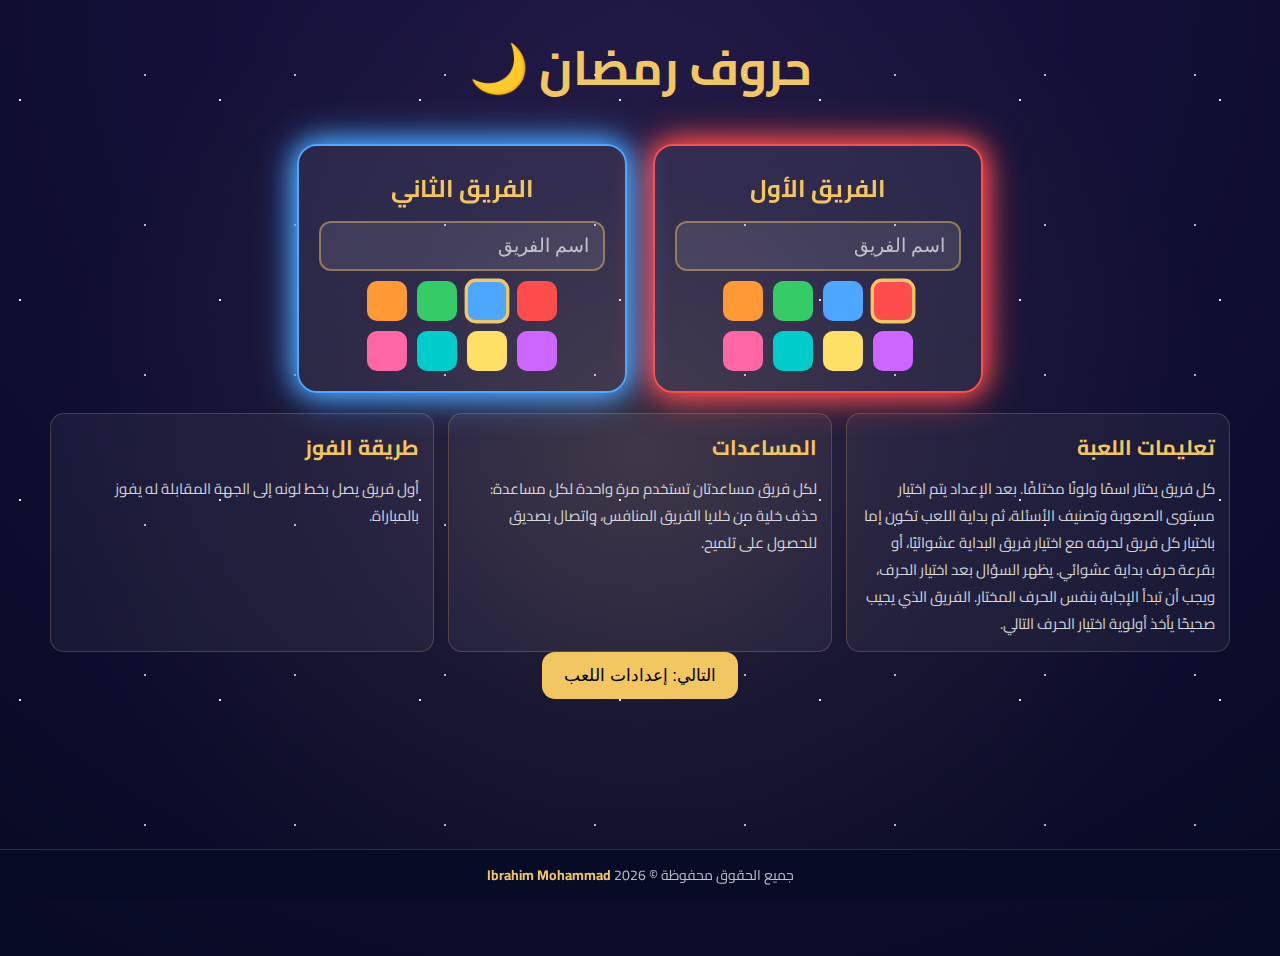
<file: index.html>
<!DOCTYPE html>
<html lang="ar" dir="rtl">
<head>
  <meta charset="UTF-8" />
  <meta name="viewport" content="width=device-width, initial-scale=1.0" />
  <title>حروف رمضان</title>
  <link href="https://fonts.googleapis.com/css2?family=Cairo:wght@500;700;800&display=swap" rel="stylesheet" />
  <link rel="stylesheet" href="style.css" />
</head>
<body>
  <div id="homeScreen">
    <div class="stars"></div>
    <h1 class="mainTitle">حروف رمضان 🌙</h1>

    <section id="setupPage1" class="setupPage active">
      <div class="teamSetup">
        <div class="setupBox" id="setupTeam1">
          <h2>الفريق الأول</h2>
          <input id="team1NameInput" placeholder="اسم الفريق" />
          <div class="colorGrid" id="team1Colors"></div>
        </div>

        <div class="setupBox" id="setupTeam2">
          <h2>الفريق الثاني</h2>
          <input id="team2NameInput" placeholder="اسم الفريق" />
          <div class="colorGrid" id="team2Colors"></div>
        </div>
      </div>

      <div class="rulesPanel">
        <article class="ruleCard">
          <h3 class="ruleTitle">تعليمات اللعبة</h3>
          <p class="ruleBody">
            كل فريق يختار اسمًا ولونًا مختلفًا. بعد الإعداد يتم اختيار مستوى الصعوبة وتصنيف الأسئلة، ثم بداية اللعب تكون إما باختيار كل فريق لحرفه مع اختيار فريق البداية عشوائيًا، أو بقرعة حرف بداية عشوائي. يظهر السؤال بعد اختيار الحرف، ويجب أن تبدأ الإجابة بنفس الحرف المختار. الفريق الذي يجيب صحيحًا يأخذ أولوية اختيار الحرف التالي.
          </p>
        </article>

        <article class="ruleCard">
          <h3 class="ruleTitle">المساعدات</h3>
          <p class="ruleBody">
            لكل فريق مساعدتان تستخدم مرة واحدة لكل مساعدة: حذف خلية من خلايا الفريق المنافس، واتصال بصديق للحصول على تلميح.
          </p>
        </article>

        <article class="ruleCard">
          <h3 class="ruleTitle">طريقة الفوز</h3>
          <p class="ruleBody">
            أول فريق يصل بخط لونه إلى الجهة المقابلة له يفوز بالمباراة.
          </p>
        </article>
      </div>

      <button id="goToOptionsBtn" class="startBtn">التالي: إعدادات اللعب</button>
    </section>

    <section id="setupPage2" class="setupPage">
      <h2 class="setupSubTitle">إعدادات الجولة</h2>


      <div class="settingsGrid">

        <div class="settingCard">
          <h3>مدة المؤقت</h3>
          <div class="choiceGroup" id="timerChoices">
            <button class="choiceBtn" data-value="15">15 ثانية</button>
            <button class="choiceBtn" data-value="20">20 ثانية</button>
            <button class="choiceBtn selectedChoice" data-value="30">30 ثانية</button>
            <button class="choiceBtn" data-value="45">45 ثانية</button>
            <button class="choiceBtn" data-value="60">60 ثانية</button>
          </div>
        </div>
          <div class="settingCard startModeCard">
            <h3>بداية اللعب</h3>
            <div class="choiceGroup" id="startModeChoices">
              <button class="choiceBtn" data-value="lottery">قرعة حرف البداية</button>
              <button class="choiceBtn selectedChoice" data-value="letters">كل فريق يختار حرفًا</button>
            </div>
            <p id="startModeHint" class="choiceHint">كل فريق يختار حرفًا، ثم يتم اختيار فريق البداية عشوائيًا ويبدأ بحرفه.</p>
         </div>
      </div>
      


      <div id="lettersStartBox" class="lettersStartBox">
        <div class="teamLetterPicker">
          <h4 id="team1StartLabel">حرف بداية الفريق الأول</h4>
          <div class="letterChoices" id="team1StartLetters"></div>
        </div>

        <div class="teamLetterPicker">
          <h4 id="team2StartLabel">حرف بداية الفريق الثاني</h4>
          <div class="letterChoices" id="team2StartLetters"></div>
        </div>
      </div>

      <div class="setupActions">
        <button id="backToTeamsBtn" class="controlBtn blue">رجوع</button>
        <button id="startGameBtn" class="startBtn">ابدأ اللعبة</button>
      </div>
    </section>

    <footer>
      جميع الحقوق محفوظة © <span>Ibrahim Mohammad</span> 2026
    </footer>
  </div>

  <div id="resultIcon"></div>

  <div id="gameScreen">
    <h1>حروف🌙 رمضان </h1>
    <div class="gameMeta">
      <div id="turnBadge">أولوية اختيار الحرف: --</div>
      <div id="timerLabel">مدة الجولة: <span id="timerDurationLabel">30</span> ثانية</div>
      <button id="changeQuestionBtn" class="controlBtn cyan">تبديل السؤال</button>
    </div>

    <div id="questionBar">اختر خلية لبدء السؤال</div>

    <div class="timerBox">
      <div class="timerText" id="timerText">30</div>
      <div class="timerBar">
        <div id="timerFill"></div>
      </div>
      <div class="timerActions">
        <button id="startTimerBtn" class="controlBtn green">بدء المؤقت</button>
        <button id="pauseTimerBtn" class="controlBtn blue">إيقاف المؤقت</button>
        <button id="resetTimerBtn" class="controlBtn red">إعادة المؤقت</button>
      </div>
    </div>

    <div class="gameArea">
      <div class="boardWrapper">
        <div id="topEdge"></div>
        <div class="middleArea">
          <div id="leftEdge"></div>
          <div id="grid"></div>
          <div id="rightEdge"></div>
        </div>
        <div id="bottomEdge"></div>
      </div>

      <div class="answersArea">
        <div class="teamBox" id="team1Box">
          <h2 id="team1Title">الفريق الأول</h2>
          <input id="answerTeam1" placeholder="إجابة الفريق الأول" />
          <button class="verifyBtn" data-team="team1">تحقق من الإجابة</button>
          <div class="helps" id="helpsTeam1">
            <button type="button" class="helpBtn" data-help="call" title="اتصال بصديق">📞 اتصال بصديق</button>
            <button type="button" class="helpBtn" data-help="delete" title="حذف خلية المنافس">❌ حذف خلية</button>
          </div>
        </div>

        <div class="teamBox" id="team2Box">
          <h2 id="team2Title">الفريق الثاني</h2>
          <input id="answerTeam2" placeholder="إجابة الفريق الثاني" />
          <button class="verifyBtn" data-team="team2">تحقق من الإجابة</button>
          <div class="helps" id="helpsTeam2">
            <button type="button" class="helpBtn" data-help="call" title="اتصال بصديق">📞 اتصال بصديق</button>
            <button type="button" class="helpBtn" data-help="delete" title="حذف خلية المنافس">❌ حذف خلية</button>
          </div>
        </div>
      </div>
    </div>
  </div>

  <div id="winScreen">
    <canvas id="confettiCanvas"></canvas>
    <div class="winBox">
      <h1 id="winTitle">🏆 فاز الفريق</h1>
      <button id="restartBtn">إعادة اللعب</button>
    </div>
  </div>

  <footer class="gameFooter">
    جميع الحقوق محفوظة © <span>Ibrahim Mohammad</span> 2026
  </footer>

  <script src="script.js"></script>
</body>
</html>
</file>
<file: style.css>
:root {
  --gold: #f2c660;
  --soft-white: rgba(255, 255, 255, 0.82);
  --panel-bg: rgba(255, 255, 255, 0.08);
  --panel-border: rgba(242, 198, 96, 0.45);
  --w: 84px;
  --h: 84px;
}

* {
  box-sizing: border-box;
}

body {
  margin: 0;
  background: radial-gradient(circle at top, #1a1445, #070a24);
  font-family: "Cairo", sans-serif;
  text-align: center;
  color: #fff;
  overflow-x: hidden;
  min-height: 100vh;
  padding-bottom: 56px;
}

h1,
h2,
h3,
h4,
p {
  margin: 0;
}

h1 {
  color: var(--gold);
}

.mainTitle {
  font-size: 48px;
  margin-bottom: 18px;
}

.stars {
  position: fixed;
  inset: 0;
  pointer-events: none;
  z-index: 0;
  overflow: hidden;
}

.stars::before,
.stars::after {
  content: "";
  position: absolute;
  inset: 0;
  width: 200%;
  height: 200%;
  background-image: radial-gradient(white 1px, transparent 1px);
  background-size: 150px 150px;
  animation: starsMove 120s linear infinite, twinkle 4s ease-in-out infinite;
  opacity: 0.7;
}

.stars::after {
  background-size: 200px 200px;
  opacity: 0.9;
  animation-duration: 200s, 6s;
}

#homeScreen {
  position: relative;
  flex: 1;
  padding: 22px 14px 72px;
  min-height: 100vh;
  display: flex;
  flex-direction: column;
  align-items: center;
  gap: 14px;
  z-index: 1;
  background: radial-gradient(circle at center, rgba(242, 198, 96, 0.16) 0%, rgba(242, 198, 96, 0.05) 35%, transparent 75%), radial-gradient(circle at top, #1a1445, #070a24);
}

.setupPage {
  width: min(1180px, 96%);
  display: none;
}

.setupPage.active {
  display: block;
}

.teamSetup {
  display: flex;
  justify-content: center;
  gap: 26px;
  flex-wrap: wrap;
}

.setupBox {
  background: var(--panel-bg);
  border: 2px solid var(--panel-border);
  border-radius: 20px;
  padding: 20px;
  width: min(330px, 96%);
  display: flex;
  flex-direction: column;
  gap: 10px;
  position: relative;
  transition: 0.3s;
}

.setupBox::after {
  content: "";
  position: absolute;
  inset: -4px;
  border-radius: 22px;
  z-index: -1;
  filter: blur(20px);
  opacity: 0;
  transition: 0.35s;
}

.setupBox.glow::after {
  opacity: 1;
}

.setupBox h2 {
  color: var(--gold);
  font-size: 24px;
}

.setupBox input {
  width: 100%;
  padding: 12px 14px;
  font-size: 19px;
  background: rgba(255, 255, 255, 0.09);
  border: 2px solid rgba(242, 198, 96, 0.45);
  border-radius: 12px;
  color: #fff;
  outline: none;
  direction: rtl;
  text-align: right;
}

.setupBox input::placeholder {
  color: rgba(255, 255, 255, 0.68);
}

.colorGrid {
  display: grid;
  grid-template-columns: repeat(4, 40px);
  gap: 10px;
  justify-content: center;
}

.colorBox {
  width: 40px;
  height: 40px;
  border-radius: 10px;
  cursor: pointer;
  border: 3px solid transparent;
  transition: transform 0.2s;
}

.colorBox:hover {
  transform: translateY(-2px);
}

.selectedColor {
  border-color: var(--gold);
  transform: scale(1.12);
}

.rulesPanel {
  margin-top: 20px;
  display: grid;
  grid-template-columns: repeat(3, minmax(0, 1fr));
  gap: 14px;
}

.ruleCard {
  text-align: right;
  background: rgba(255, 255, 255, 0.05);
  border: 1px solid rgba(242, 198, 96, 0.22);
  border-radius: 14px;
  padding: 14px;
}

.ruleTitle {
  color: var(--gold);
  font-size: 21px;
  margin-bottom: 8px;
}

.ruleBody {
  color: var(--soft-white);
  font-size: 15px;
  line-height: 1.8;
}

.setupSubTitle {
  color: var(--gold);
  margin-bottom: 12px;
  font-size: 30px;
}

.settingsGrid {
  display: grid;
  grid-template-columns: repeat(2, 1fr);
  gap: 14px;
  align-items: stretch;
}

.settingCard {
  background: rgba(255, 255, 255, 0.06);
  border: 2px solid rgba(242, 198, 96, 0.35);
  border-radius: 16px;
  padding: 14px;
  text-align: right;
  display: flex;
  flex-direction: column;
  justify-content: space-between;
}

.settingCard h3 {
  color: var(--gold);
  font-size: 20px;
  margin-bottom: 10px;
}

.startModeCard {
  margin-top: 0px;
}

.choiceGroup {
  display: flex;
  flex-wrap: wrap;
  gap: 8px;
}

.choiceBtn {
  border: 2px solid rgba(255, 255, 255, 0.24);
  background: rgba(255, 255, 255, 0.06);
  color: #fff;
  border-radius: 999px;
  padding: 8px 14px;
  font-size: 15px;
  cursor: pointer;
  transition: 0.2s;
}

.choiceBtn:hover {
  border-color: rgba(242, 198, 96, 0.6);
  transform: translateY(-1px);
}

.choiceBtn.selectedChoice {
  background: var(--gold);
  color: #1b1b1b;
  border-color: var(--gold);
  font-weight: 700;
}

#categoryChoices {
  justify-content: center;
  gap: 12px;
}

#categoryChoices .choiceBtn {
  width: 84px;
  height: 84px;
  padding: 0 8px;
  border-radius: 0;
  border-color: rgba(255, 255, 255, 0.4);
  clip-path: polygon(50% 0%, 100% 50%, 50% 100%, 0% 50%);
  display: flex;
  align-items: center;
  justify-content: center;
  text-align: center;
  line-height: 1.2;
  font-size: 14px;
  font-weight: 700;
  background: rgba(255, 255, 255, 0.1);
}

#categoryChoices .choiceBtn:hover {
  border-color: var(--gold);
  transform: translateY(-2px) scale(1.03);
}

#categoryChoices .choiceBtn.selectedChoice {
  background: var(--gold);
  border-color: var(--gold);
  color: #121212;
  box-shadow: 0 0 16px rgba(242, 198, 96, 0.4);
}

.choiceHint {
  margin-top: 10px;
  color: var(--soft-white);
  font-size: 14px;
  text-align: right;
}

.lettersStartBox {
  margin-top: 14px;
  background: rgba(255, 255, 255, 0.05);
  border: 2px solid rgba(242, 198, 96, 0.32);
  border-radius: 16px;
  padding: 12px;
  display: grid;
  grid-template-columns: repeat(2, minmax(0, 1fr));
  gap: 14px;
}

.hidden {
  display: none;
}

.teamLetterPicker {
  text-align: right;
}

.teamLetterPicker h4 {
  color: var(--gold);
  margin-bottom: 8px;
  font-size: 18px;
}

.letterChoices {
  display: flex;
  flex-wrap: wrap;
  gap: 6px;
}

.letterBtn {
  width: 36px;
  height: 36px;
  border-radius: 10px;
  border: 2px solid rgba(255, 255, 255, 0.22);
  background: rgba(255, 255, 255, 0.08);
  color: #fff;
  cursor: pointer;
  font-size: 17px;
  font-weight: 700;
}

.letterBtn.selectedLetter {
  border-color: var(--gold);
  background: var(--gold);
  color: #111;
}

.setupActions {
  margin-top: 10px;
  display: flex;
  justify-content: center;
  gap: 8px;
  flex-wrap: wrap;
  align-items: center;
}

.startBtn {
  padding: 13px 22px;
  font-size: 17px;
  background: var(--gold);
  border: none;
  border-radius: 13px;
  cursor: pointer;
  transition: transform 0.2s;
}

.startBtn:hover {
  transform: scale(1.04);
}

.controlBtn {
  padding: 10px 18px;
  font-size: 16px;
  border: none;
  border-radius: 10px;
  cursor: pointer;
}

.blue {
  background: #2e86ff;
  color: #fff;
}

.cyan {
  background: #00c3ff;
  color: #041322;
}

.red {
  background: #ff3b3b;
  color: #fff;
}

.green {
  background: #f2c660;
  color: #2f2406;
}

#gameScreen {
  display: none;
  padding: 12px 12px 72px;
}

.gameMeta {
  width: min(980px, 94%);
  margin: 12px auto;
  display: flex;
  justify-content: center;
  align-items: center;
  gap: 10px;
  flex-wrap: wrap;
}

#turnBadge,
#timerLabel {
  background: rgba(255, 255, 255, 0.08);
  border: 2px solid rgba(242, 198, 96, 0.45);
  border-radius: 11px;
  padding: 8px 12px;
  font-size: 17px;
  color: var(--gold);
}

#questionBar {
  width: min(980px, 94%);
  margin: 12px auto;
  padding: 14px;
  font-size: 20px;
  line-height: 1.7;
  background: rgba(255, 255, 255, 0.08);
  border: 2px solid var(--gold);
  border-radius: 18px;
  box-shadow: 0 0 18px rgba(242, 198, 96, 0.25);
}

.timerBox {
  width: min(980px, 94%);
  margin: 10px auto 18px;
}

.timerText {
  font-size: 30px;
  color: var(--gold);
  margin-bottom: 7px;
}

.timerBar {
  height: 16px;
  border-radius: 20px;
  overflow: hidden;
  background: rgba(0, 0, 0, 0.4);
}

#timerFill {
  height: 100%;
  width: 100%;
  background: var(--gold);
  transition: width 1s linear;
}

.timerActions {
  margin-top: 10px;
  display: flex;
  justify-content: center;
  gap: 8px;
  flex-wrap: wrap;
}

.gameArea {
  display: flex;
  justify-content: center;
  align-items: flex-start;
  gap: 44px;
  direction: ltr;
  padding: 0 12px 16px;
}

.boardWrapper {
  display: flex;
  flex-direction: column;
  align-items: center;
  margin-top: 10px;
}

#topEdge,
#bottomEdge {
  width: 520px;
  height: 14px;
  border-radius: 20px;
  margin: 20px 0;
}

.middleArea {
  display: flex;
  align-items: center;
}

#leftEdge,
#rightEdge {
  width: 14px;
  height: 420px;
  border-radius: 20px;
}

#leftEdge {
  margin-left: 10px;
}

#rightEdge {
  margin-right: 10px;
}

#grid {
  display: flex;
  flex-direction: column;
  align-items: center;
  margin-top: -5px;
  margin-left: -15px;
  margin-right: 25px;
}

.row {
  display: flex;
}

.row:nth-child(even) {
  margin-left: calc(var(--w) / 2 + 50px);
}

.hex {
  width: var(--w);
  height: var(--h);
  background: #ececec;
  color: #000;
  display: flex;
  align-items: center;
  justify-content: center;
  font-size: 23px;
  font-weight: 700;
  cursor: pointer;
  clip-path: polygon(50% 0%, 100% 25%, 100% 75%, 50% 100%, 0% 75%, 0% 25%);
  border: 3px solid #121212;
  margin-bottom: -15px;
  transition: 0.2s;
}

.hex:hover {
  transform: scale(1.07);
}

.selectedHex {
  background: #fff3a0 !important;
  box-shadow: 0 0 20px var(--gold);
}

.deleteTarget {
  outline: 4px solid #ff3b3b;
  outline-offset: 1px;
}

.answersArea {
  width: 330px;
  display: flex;
  flex-direction: column;
  gap: 22px;
}

.teamBox {
  background: rgba(255, 255, 255, 0.09);
  padding: 18px;
  border-radius: 18px;
  border: 2px solid var(--gold);
  box-shadow: 0 0 12px rgba(242, 198, 96, 0.2);
  transition: 0.25s;
}

.teamBox.activeTurn {
  transform: translateY(-2px);
  box-shadow: 0 0 26px rgba(255, 255, 255, 0.26);
}

.teamBox h2 {
  margin-bottom: 6px;
}

.teamBox input {
  width: 100%;
  padding: 11px 13px;
  font-size: 18px;
  border-radius: 10px;
  border: 2px solid rgba(242, 198, 96, 0.35);
  background: rgba(255, 255, 255, 0.08);
  color: #fff;
  outline: none;
  direction: rtl;
  text-align: right;
}

.teamBox input:disabled {
  opacity: 0.55;
}

.verifyBtn {
  width: 100%;
  margin-top: 10px;
  padding: 9px 12px;
  font-size: 16px;
  cursor: pointer;
  border: none;
  border-radius: 10px;
  background: var(--gold);
}

.verifyBtn:disabled {
  opacity: 0.55;
  cursor: not-allowed;
}

.helps {
  margin-top: 12px;
  display: grid;
  grid-template-columns: 1fr;
  gap: 8px;
}

.helpBtn {
  border: 1px solid rgba(255, 255, 255, 0.25);
  background: rgba(255, 255, 255, 0.08);
  color: #fff;
  border-radius: 10px;
  padding: 7px 10px;
  font-size: 15px;
  cursor: pointer;
  text-align: center;
}

.helpBtn:hover {
  border-color: rgba(242, 198, 96, 0.6);
}

.usedHelp {
  text-decoration: line-through;
  color: #ff7373;
  opacity: 0.6;
  pointer-events: none;
}

#resultIcon {
  position: fixed;
  top: 50%;
  left: 50%;
  transform: translate(-50%, -50%) scale(0);
  font-size: 220px;
  z-index: 99999;
  pointer-events: none;
  transition: 0.3s;
}

.showIcon {
  transform: translate(-50%, -50%) scale(1);
}

.correct {
  color: #00ff88;
  text-shadow: 0 0 40px #00ff88;
}

.wrong {
  color: #ff3b3b;
  text-shadow: 0 0 40px #ff3b3b;
}

#winScreen {
  position: fixed;
  inset: 0;
  background: rgba(0, 0, 0, 0.85);
  display: none;
  justify-content: center;
  align-items: center;
  z-index: 99999;
}

.winBox {
  background: linear-gradient(135deg, #1a1445, #070a24);
  padding: 50px 70px;
  border-radius: 24px;
  border: 3px solid var(--gold);
  box-shadow: 0 0 38px rgba(242, 198, 96, 0.4);
  animation: pop 0.6s ease;
}

.winBox h1 {
  font-size: 44px;
  margin-bottom: 22px;
}

.winBox button {
  padding: 14px 32px;
  font-size: 21px;
  background: var(--gold);
  border: none;
  border-radius: 12px;
  cursor: pointer;
}

#confettiCanvas {
  position: absolute;
  inset: 0;
  width: 100%;
  height: 100%;
  pointer-events: none;
}

footer {
  width: 100%;
  text-align: center;
  padding: 12px;
  margin: 0;
  font-size: 14px;
  color: rgba(255, 255, 255, 0.72);
  position: fixed;
  left: 0;
  bottom: 0;
  z-index: 2000;
  background: rgba(7, 10, 36, 0.88);
  border-top: 1px solid rgba(242, 198, 96, 0.2);
  backdrop-filter: blur(4px);
}

footer span {
  color: var(--gold);
  font-weight: 700;
}

.gameFooter {
  display: none;
}

@keyframes pop {
  from {
    transform: scale(0.5);
    opacity: 0;
  }

  to {
    transform: scale(1);
    opacity: 1;
  }
}

@keyframes starsMove {
  from {
    transform: translateY(0);
  }

  to {
    transform: translateY(-800px);
  }
}

@keyframes twinkle {
  0% {
    opacity: 0.3;
  }

  50% {
    opacity: 1;
  }

  100% {
    opacity: 0.3;
  }
}

@media (max-width: 1100px) {
  .rulesPanel {
    grid-template-columns: 1fr;
  }

  .settingsGrid {
    grid-template-columns: 1fr;
  }

  .lettersStartBox {
    grid-template-columns: 1fr;
  }
}

@media (max-width: 900px) {
  :root {
    --w: 56px;
    --h: 56px;
  }

  .mainTitle {
    font-size: 38px;
  }

  #categoryChoices {
    gap: 8px;
  }

  #categoryChoices .choiceBtn {
    width: 74px;
    height: 74px;
    font-size: 13px;
  }

  #questionBar {
    font-size: 18px;
  }

  .gameArea {
    flex-direction: column;
    align-items: center;
    gap: 20px;
  }

  .answersArea {
    width: min(440px, 94%);
  }

  .boardWrapper {
    transform: scale(0.9);
  }

  .winBox {
    padding: 34px 22px;
  }

  .winBox h1 {
    font-size: 31px;
  }
}
</file>
